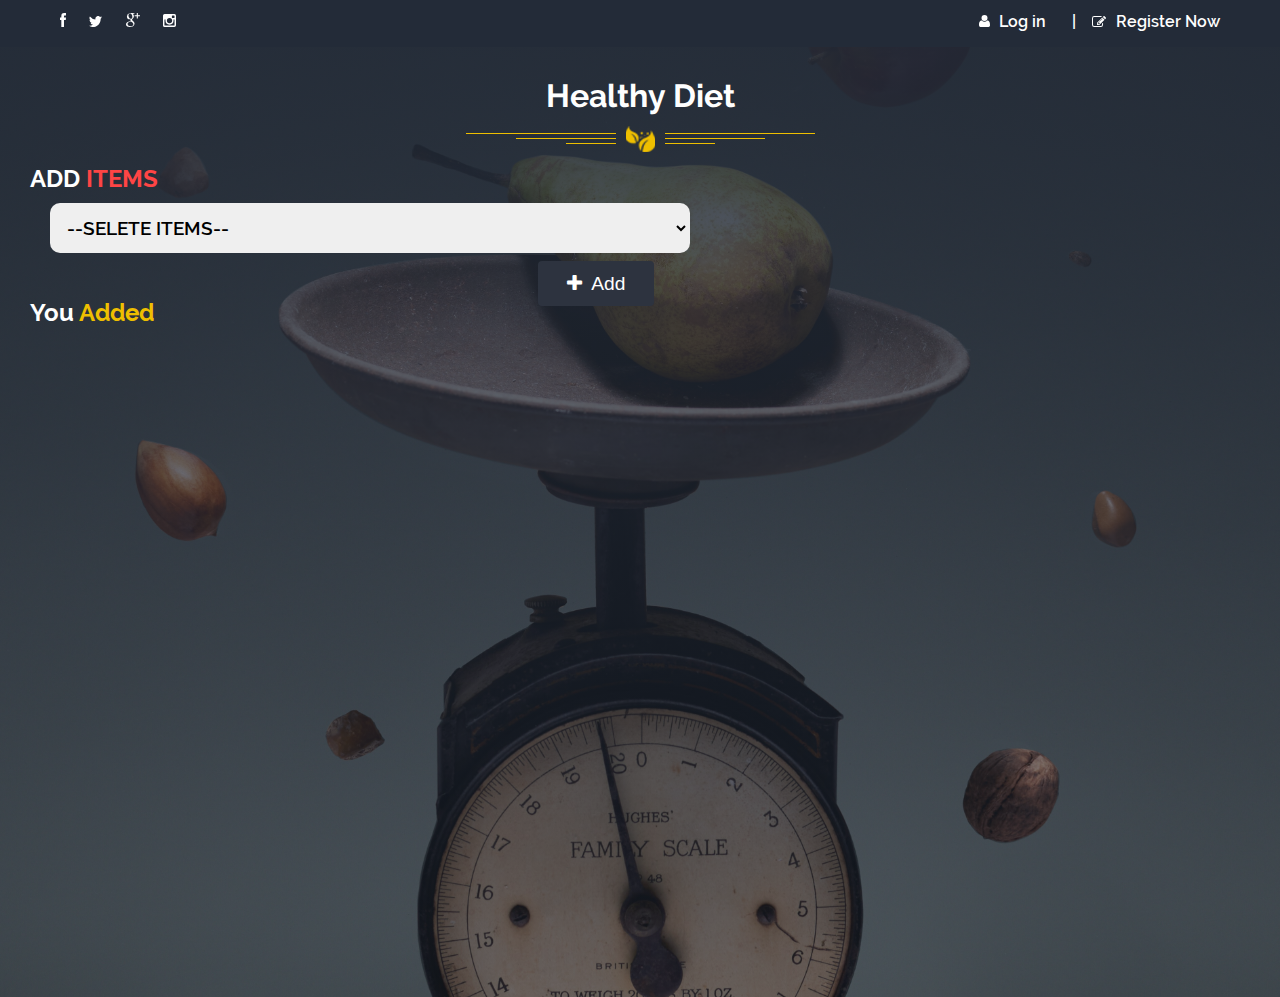
<file: html/index.html>
<!DOCTYPE html>
<html lang="en">

<head>
     <meta charset="UTF-8">
     <meta http-equiv="X-UA-Compatible" content="IE=edge">
     <meta name="viewport" content="width=device-width, initial-scale=1.0">
     <link rel="stylesheet" href="/css/style.css">
     <link href="https://stackpath.bootstrapcdn.com/font-awesome/4.7.0/css/font-awesome.min.css" rel="stylesheet"
          integrity="sha384-wvfXpqpZZVQGK6TAh5PVlGOfQNHSoD2xbE+QkPxCAFlNEevoEH3Sl0sibVcOQVnN" crossorigin="anonymous">
     <title>PROJECT</title>
</head>

<body>
     <header class="topbar">
          <div class="container flex items-center justify-between">
               <div class="icons">
                    <a href="#"><img src="/icons/facebook.svg" alt=""></a>
                    <a href="#"><img src="/icons/twitter.svg" alt=""></a>
                    <a href="#"><img src="/icons/google.svg" alt=""></a>
                    <a href="#"><img src="/icons/instagram.svg" alt=""></a>
               </div>
               <div class="auth flex items-center justify-between">
                    <div>
                         <img src="/icons/user-icon.svg" alt="">
                         <a href="/html/index1.html" target="_blank">Log in</a>
                    </div>
                    <span class="divider">|</span>
                    <div>
                         <img src="/icons/edit.svg" alt="">
                         <a href="/html/index2.html" target="_blank"> Register Now </a>
                    </div>

               </div>
          </div>
     </header>

     <section class="about-food">
          <div class="container">
               <h1 class="section-heading">Healthy Diet</h1>
               <div class="form-1 ">
                    <h2>ADD <span>ITEMS</span> </h2>

                    <form>
                         <select id="item">
                              <option selected value="selete">--SELETE ITEMS--</option>
                              <option value="Chicken Breast per 50g">Chicken Breast per 50g</option>
                              <option value="Boneless Skinless Chicken Breasts 50g">Boneless Skinless Chicken Breasts per
                                   50g</option>
                              <option value="Roasted Broiled or Baked Chicken (Skin Not Eaten) per 50g ">Roasted Broiled
                                   or Baked Chicken (Skin Not Eaten) per 50g</option>
                              <option value="Egg">Egg Bolied</option>
                              <option value="Egg">Egg Fried</option>
                              <option value="Egg">Egg Omelet</option>
                              <option value="Curd">Curd per 50g</option>
                              <option value="Cooked Fish">Cooked Fish 1 fillet</option>
                              <option value="Tilapia">Tilapia 1 large fillet</option>
                              <option value="Rice">Rice per 50g</option>

                         </select>

                         <select id="calories" hidden>
                              <option hidden value="0">0</option>
                              <option value="83">83</option>
                              <option value="55">55</option>
                              <option value="82">82</option>
                              <option value="78">78</option>
                              <option value="90">90</option>
                              <option value="94">94</option>
                              <option value="49">49</option>
                              <option value="127">127</option>
                              <option value="90">90</option>
                              <option value="65">65</option>

                         </select>
                         <select id="fat" hidden>
                              <option hidden value="0">0</option>
                              <option value="1">1</option>
                              <option value="0.62">0.62</option>
                              <option value="3.67">3.67</option>
                              <option value="5">5</option>
                              <option value="5">5</option>
                              <option value="18.4">18.4</option>
                              <option value="2.1">2.1</option>
                              <option value="1.38">1.38</option>
                              <option value="2.5">2.5</option>
                              <option value="0.14">0.14</option>

                         </select>
                         <select id="protein" hidden>
                              <option hidden value="0">0</option>
                              <option value="16">16</option>
                              <option value="11.54">11.54</option>
                              <option value="14.34">14.34</option>
                              <option value="6">6</option>
                              <option value="6">6</option>
                              <option value="14">14</option>
                              <option value="5.88">5.88</option>
                              <option value="26.33">26.33</option>
                              <option value="22">22</option>
                              <option value="1.34">1.34</option>

                         </select>
                    </form>
                    <button id="btn" class="btn  btn-secondary" onclick="flist()" ;><i class="fa fa-plus"></i>
                         Add</button>
                    <h1 id="total"></h1>
                    <h2>You <span class="other">Added</span> </h2>
                    <p id="result"></p>
               </div>
          </div>
     </section>
     <script src="/js/app.js"></script>

</body>

</html>
</file>
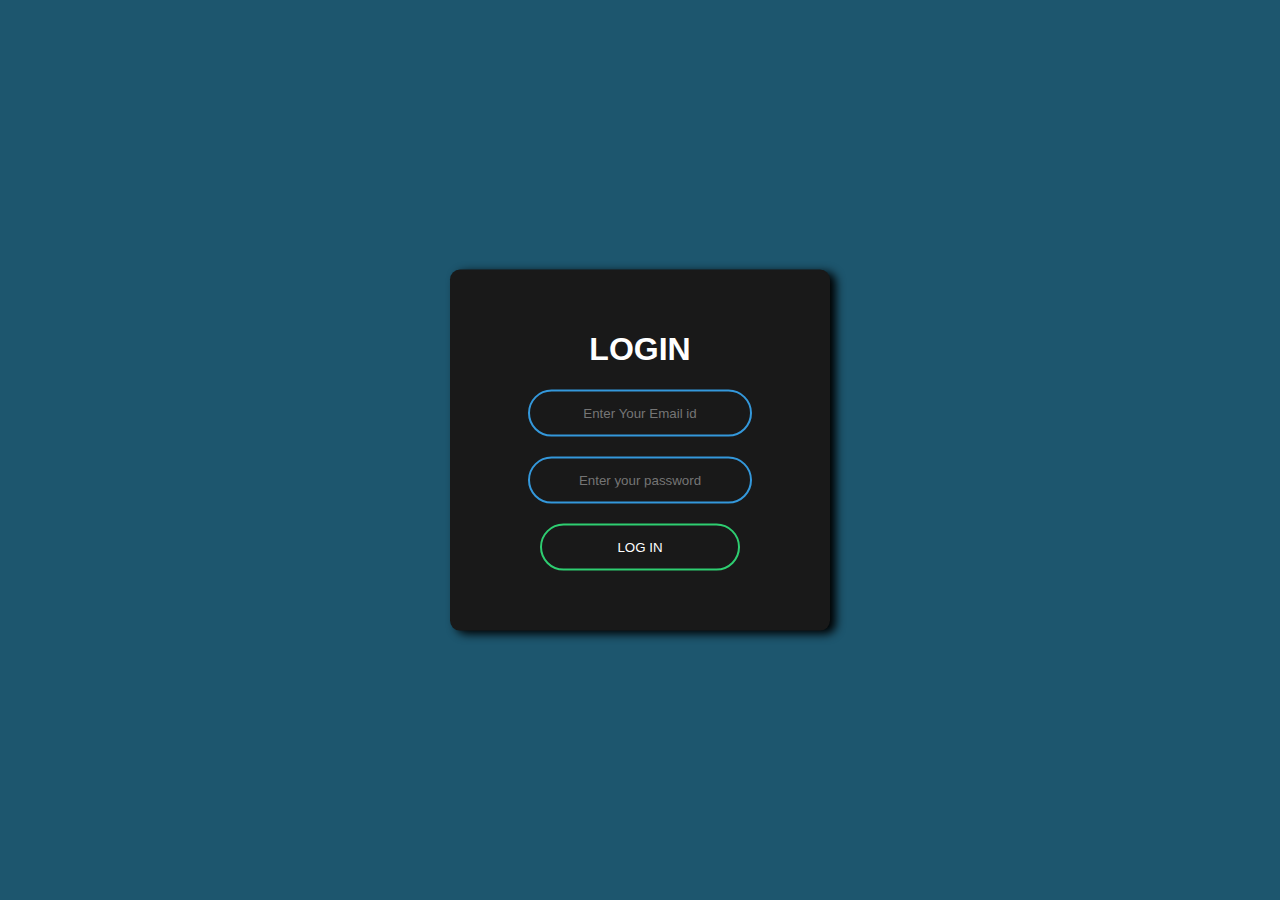
<file: html/index1.html>
<!DOCTYPE html>
<html lang="en">

<head>
    <meta charset="UTF-8">
    <meta http-equiv="X-UA-Compatible" content="IE=edge">
    <meta name="viewport" content="width=device-width, initial-scale=1.0">
    <title>Log in Form</title>
    <style>
        body {
            margin: 0;
            padding: 0;
            font-family: sans-serif;
            background-color: #1d566e;
        }

        .log {
            position: absolute;
            top: 50%;
            left: 50%;
            transform: translate(-50%, -50%);
            text-align: center;
            width: 300px;
            padding: 40px;
            background-color: #191919;
            border-radius: 10px;
            box-shadow: 6px 3px 10px black;
        }

        .log h1 {
            color: white;
            text-transform: uppercase;
            font-weight: 700;
        }

        .log input[type="email"],
        .log input[type="password"] {
            border: 0;
            display: block;
            width: 200px;
            margin: 20px auto;
            border: 2px solid #3498db;
            text-align: center;
            background: none;
            padding: 14px 10px;
            border-radius: 24px;
            color: white;
            outline: none;
            transition: 0.25s ease;
        }

        .log input[type="email"]:hover,
        .log input[type="password"]:hover {
            width: 280px;
            border-color: #2ece71;
        }

        .log input[type="submit"] {
            cursor: pointer;
            border: 2px solid #2ece71;
            display: block;
            width: 200px;
            margin: 20px auto;
            text-align: center;
            background: none;
            padding: 14px 40px;
            border-radius: 24px;
            color: white;
            outline: none;
            transition: 0.25s ease;
        }

        .log input[type="submit"]:hover {
            background-color: #2ece71;
        }
    </style>
</head>

<body>

    <form action="#" class="log">
        <h1>login</h1>
        <input type="email" name="useer" id="useer" placeholder="Enter Your Email id" required>
        <input type="password" name="pass" id="pass" placeholder="Enter your password" required>
        <input type="submit" value="LOG IN">
    </form>

</body>

</html>
</file>
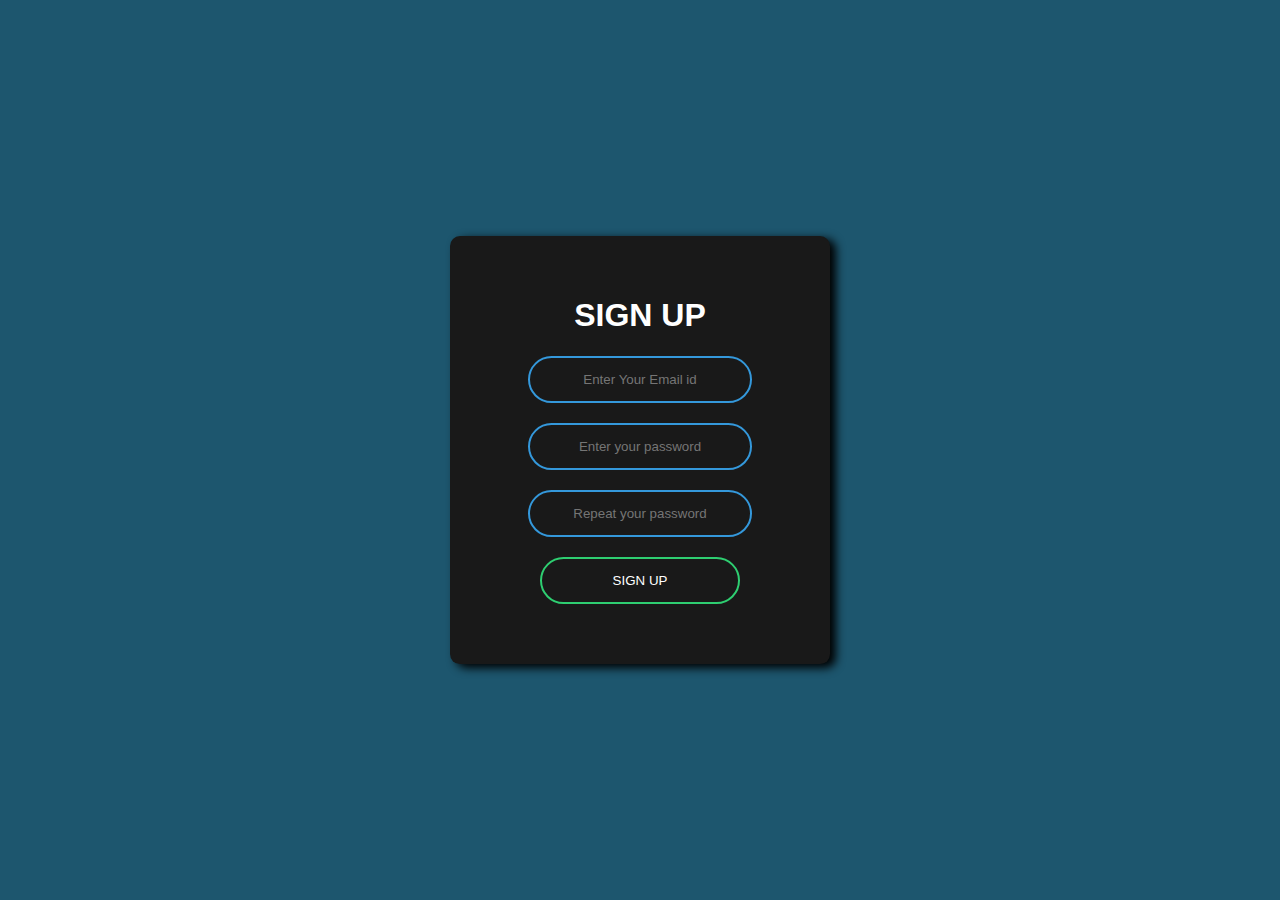
<file: html/index2.html>
<!DOCTYPE html>
<html lang="en">

<head>
    <meta charset="UTF-8">
    <meta http-equiv="X-UA-Compatible" content="IE=edge">
    <meta name="viewport" content="width=device-width, initial-scale=1.0">
    <title>Log in Form</title>
    <style>
        body {
            margin: 0;
            padding: 0;
            font-family: sans-serif;
            background-color: #1d566e;
        }

        .log {
            position: absolute;
            top: 50%;
            left: 50%;
            transform: translate(-50%, -50%);
            text-align: center;
            width: 300px;
            padding: 40px;
            background-color: #191919;
            border-radius: 10px;
            box-shadow: 6px 3px 10px black;
        }

        .log h1 {
            color: white;
            text-transform: uppercase;
            font-weight: 700;
        }

        .log input[type="email"],
        .log input[type="password"] {
            border: 0;
            display: block;
            width: 200px;
            margin: 20px auto;
            border: 2px solid #3498db;
            text-align: center;
            background: none;
            padding: 14px 10px;
            border-radius: 24px;
            color: white;
            outline: none;
            transition: 0.25s ease;
        }

        .log input[type="email"]:hover,
        .log input[type="password"]:hover {
            width: 280px;
            border-color: #2ece71;
        }

        .log input[type="submit"] {
            cursor: pointer;
            border: 2px solid #2ece71;
            display: block;
            width: 200px;
            margin: 20px auto;
            text-align: center;
            background: none;
            padding: 14px 40px;
            border-radius: 24px;
            color: white;
            outline: none;
            transition: 0.25s ease;
        }

        .log input[type="submit"]:hover {
            background-color: #2ece71;
        }
    </style>
</head>

<body>

    <form action="#" class="log">
        <h1>sign up</h1>
        <input type="email" name="useer" id="useer" placeholder="Enter Your Email id" required>
        <input type="password" name="pass" id="pass" placeholder="Enter your password" required>
        <input type="password" name="pass" id="pass" placeholder="Repeat your password" required>
        <input type="submit" value="SIGN UP">
    </form>

</body>

</html>
</file>
<file: css/style.css>
/* fonts  */
@font-face {
    font-family: "Raleway-regular";
    src: url(../fonts/Raleway-Regular.ttf)
}

@font-face {
    font-family: "Raleway-medium";
    src: url(../fonts/Raleway-Medium.ttf)
}

@font-face {
    font-family: "Raleway-bold";
    src: url(../fonts/Raleway-Bold.ttf)
}

@font-face {
    font-family: "Raleway-extrabold";
    src: url(../fonts/Raleway-ExtraBold.ttf)
}

@font-face {
    font-family: "Raleway-semibold";
    src: url(../fonts/Raleway-SemiBold.ttf)
}

@font-face {
    font-family: "Raleway-black";
    src: url(../fonts/Raleway-Black.ttf)
}


/* colors  */

:root {
    --primary: #EEBF00;
    --secondary: #232B38;
    --ternary: #6C6C6C;
    --danger: #FE4545;
    --pure: #FEFEFE;
    --light: #F0F0F0;
    --heaven: #FFFFFF;
    --footer: #2D333F;
}

/* Custom Classes */
.flex {
    display: flex;
}

.items-center {
    align-items: center;
}

.justify-between {
    justify-content: space-between;
}

.justify-around {
    justify-content: space-around;
}

.justify-center {
    justify-content: center;
}

.magic-shadow {
    position: relative;
    background: var(--heaven);
}

.magic-shadow::after {
    content: "";
    width: 100%;
    height: 69px;
    background-image: url(/Resturent/icons/shadow.svg);
    background-repeat: no-repeat;
    background-position: center;
    position: absolute;
    bottom: -22px;
    z-index: -1;
}

.text-center {
    text-align: center;
}

.section-heading {
    font-family: "Raleway-bold";
    text-align: center;
    Position: relative;
    margin-bottom: 5rem;
}

.section-heading:after {
    content: '';
    display: block;
    width: 100%;
    height: 30px;
    background-image: url(/icons/hr.svg);
    background-repeat: no-repeat;
    background-position: center;
    position: absolute;
    bottom: -40px;
}





* {
    padding: 0;
    margin: 0;
    box-sizing: border-box;
}

header.topbar {
    background: var(--secondary);
    color: var(--pure);
    font-family: "Raleway-semibold";
    padding: 0.75rem 0;
    height: 47px;
}

.container {
    width: 100%;
    padding: o 15px;
    margin: 0 auto;

}

header.topbar .auth>div a {
    color: var(--pure);
    text-decoration: none;
    margin-right: 10px;
}

header.topbar .icons a {
    margin-right: 0.6rem;
    margin-left: 0.6rem;
}

header.topbar .auth .divider {
    padding: 0 1rem;
}

header.topbar .auth>div img {
    margin-right: 0.35rem;
}

header.topbar .icons {
    margin-left: 50px;
}

header.topbar .auth {
    margin-right: 50px;
}

.about-food {
    height: 100vh;
    background: linear-gradient(rgba(35, 43, 56, 0.9),
            rgba(35, 43, 56, 0.4)), url(/img/pickled-stardust-WTDiM3nezLQ-unsplash.jpg);
    background-size: cover;
    background-repeat: no-repeat;
    background-position: center;


}

.about-food h1 {
    color: var(--pure);
    position: relative;
    top: 30px;
}

.about-food {
    height: 950px;
}
.about-food .container{
    height:auto;
}
.about-food .form-1 {
    width: 50%;
    margin-left: 30px;
}

.about-food .form-1 h2 {
    color: var(--heaven);
    font-family: "Raleway-bold";
    margin-bottom: 10px;
}

.about-food .form-1 h2 span {
    color: var(--danger);
}

.about-food .form-1 .btn {
    position: relative;
    left: 488px;
    bottom: -8px;
}

.btn {
    padding: 0.75rem 1.75rem;
    border-radius: 4px;
    -webkit-border-radius: 4px;
    -moz-border-radius: 4px;
    -ms-border-radius: 4px;
    -o-border-radius: 4px;
    line-height: 0.8;
    font-size: 1.2rem;
    cursor: pointer;
    transition: all 0.3s ease;
    -webkit-transition: all 0.3s ease;
    -moz-transition: all 0.3s ease;
    -ms-transition: all 0.3s ease;
    -o-transition: all 0.3s ease;
    border: 1px solid transparent;
    margin-left: 20px;

}

.btn-primary {
    background: var(--primary);
    color: var(--heaven);
}

.btn-primary:hover {
    background: var(--heaven);
    color: var(--primary);
    border: 1px solid var(--primary);
}

.btn-secondary {
    background: var(--footer);
    color: var(--heaven);
}

.btn-secondary:hover {
    background: var(--heaven);
    color: var(--footer);
    border: 1px solid var(--footer);
}

.about-food .form-1 .btn .fa-plus {
    margin-right: 5px;
}

.about-food .form-1 select {
    padding: .75rem .75rem;
    border-radius: 10px;
    line-height: 0.8;
    font-size: 1.2rem;
    cursor: pointer;
    transition: all 0.3s ease;
    -webkit-transition: all 0.3s ease;
    -moz-transition: all 0.3s ease;
    -ms-transition: all 0.3s ease;
    -o-transition: all 0.3s ease;
    border: 1px solid transparent;
    margin-left: 20px;
    width: 100%;
    font-family: "Raleway-semibold";
}

.about-food .form-1 select:focus {
    outline: none;
    border: none;
}

.about-food .form-1 select option {
    padding: 2.75rem 2.75rem;
    border-radius: 10px;
    letter-spacing: 1.2px;
    font-weight: 400;
    font-size: 18px;
}

.about-food .form-1 #total {
    height: 200px;
    position: absolute;
    right: 200px;
    top: 188px;
    border-radius: 10px;
    font-family: "Raleway-black";
    padding: 15px 20px;
    color: var(--pure);
}

.about-food .form-1 #result {
width: 100%;
    border-radius: 10px;
    font-family: "Raleway-ExtraBold";
    padding: 15px 20px;
    color: var(--pure);
    margin-top: 20px;
}
.about-food .form-1 .other{
    color: var(--primary);
}
</file>
